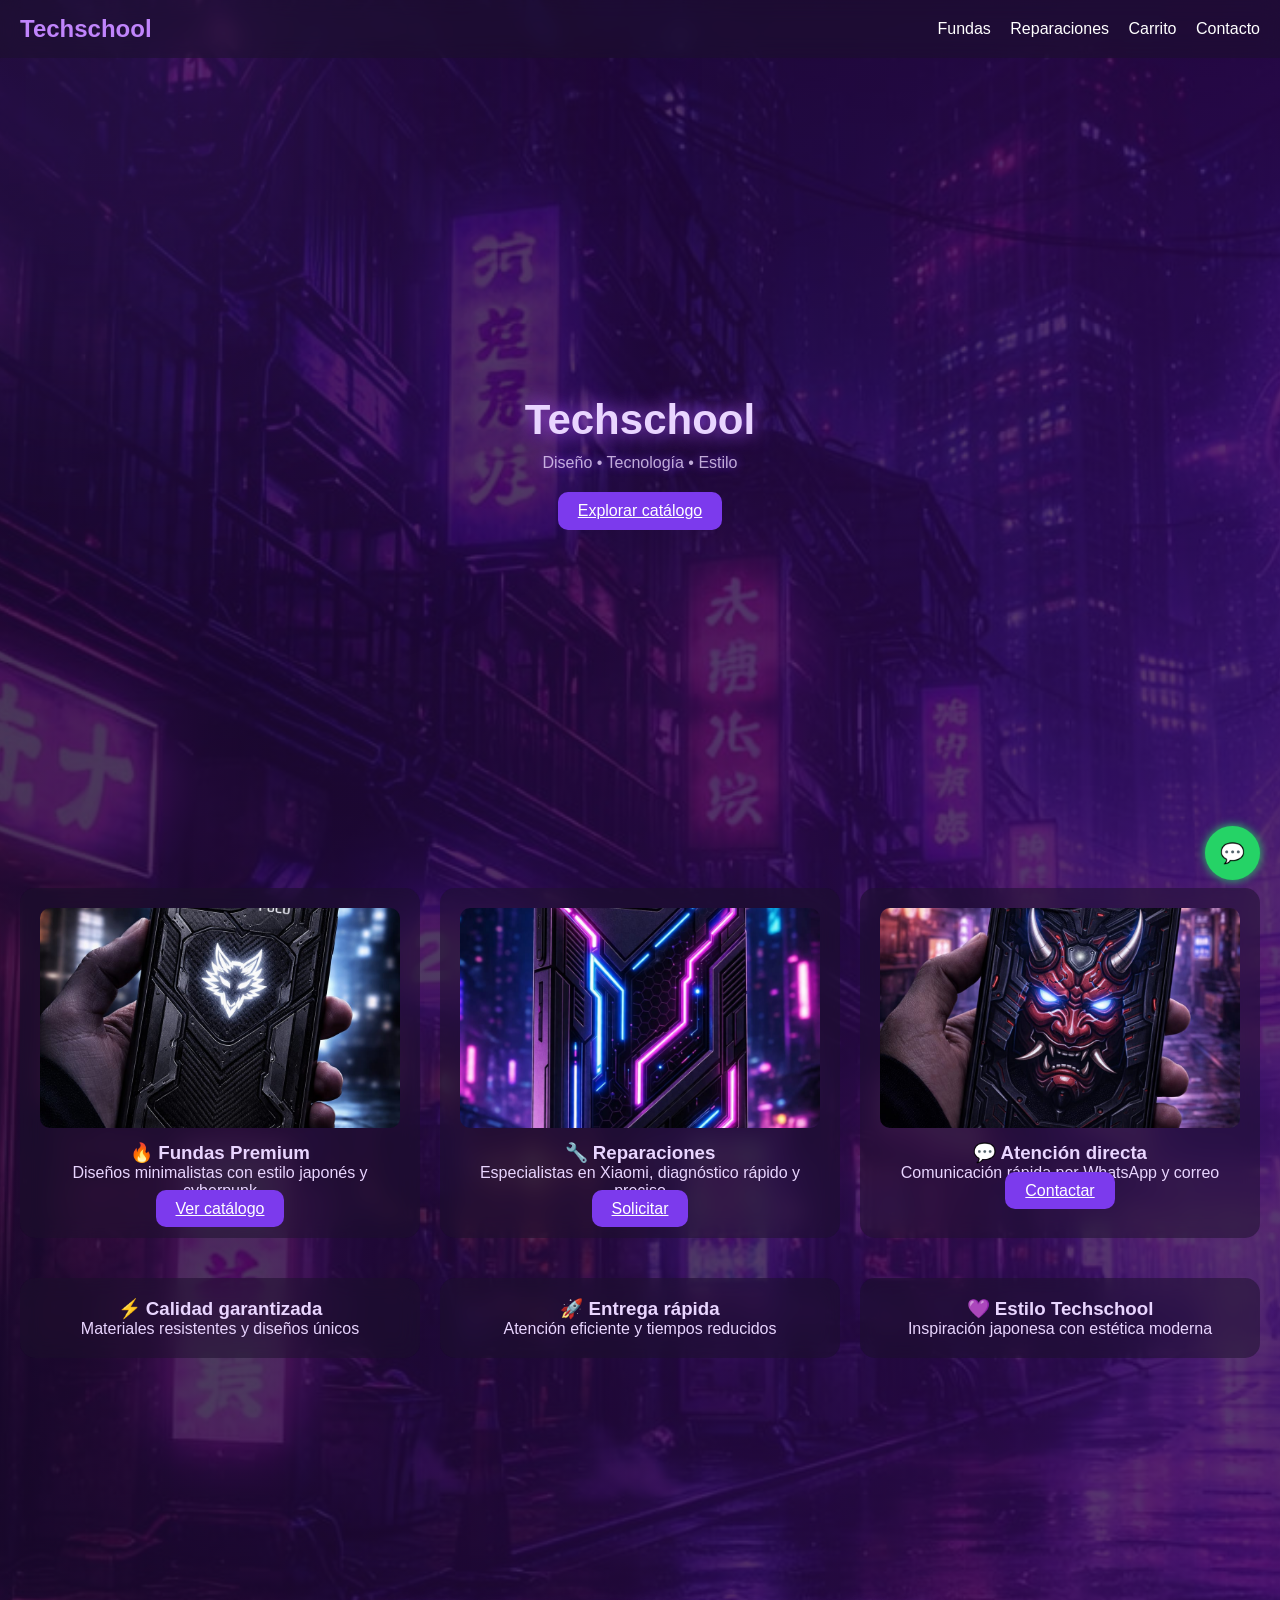
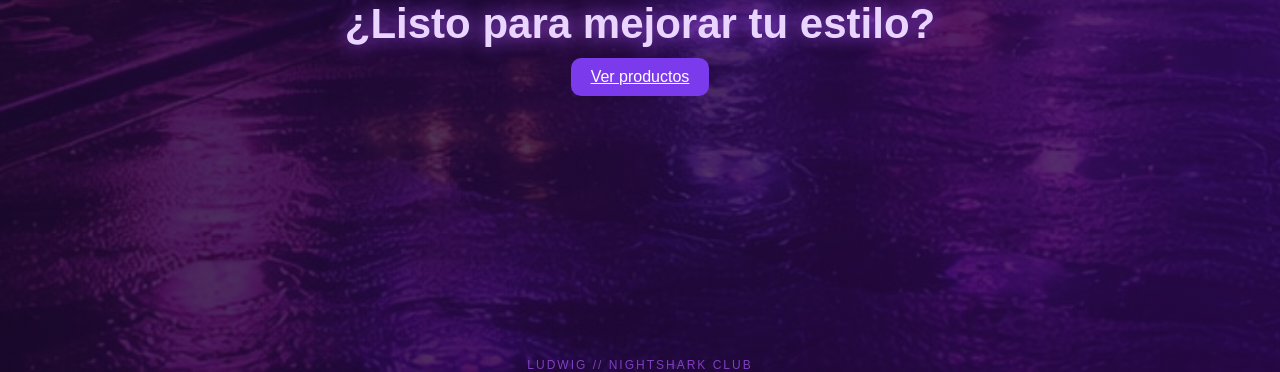
<file: index.html>
<!DOCTYPE html>
<html lang="es">
<head>

<!-- =============================
🧠 CONFIGURACIÓN GENERAL
============================= -->
<meta charset="UTF-8">
<meta name="viewport" content="width=device-width, initial-scale=1.0">

<title>Techschool</title>

<!-- 🎨 ESTILOS -->
<link rel="stylesheet" href="css/style.css">

</head>

<body>

<!-- =============================
🧭 NAVBAR (MENÚ PRINCIPAL)
============================= -->
<nav>

<h1>Techschool</h1>

<div>
<a href="productos.html">Fundas</a>
<a href="reparaciones.html">Reparaciones</a>
<a href="carrito.html">Carrito</a>
<a href="contacto.html">Contacto</a>
</div>

</nav>


<!-- =============================
🎯 HERO (PRESENTACIÓN PRINCIPAL)
============================= -->
<section class="hero" id="hero">

<h2>Techschool</h2>
<p>Diseño • Tecnología • Estilo</p>

<a href="productos.html" class="btn">Explorar catálogo</a>

</section>


<!-- =============================
🔥 SECCIÓN DESTACADA
============================= -->
<section class="productos">

<div class="card show">

<img src="img/funda1.jpg" alt="Fundas premium">

<h3>🔥 Fundas Premium</h3>
<p>Diseños minimalistas con estilo japonés y cyberpunk</p>

<a href="productos.html" class="btn">Ver catálogo</a>

</div>


<div class="card show">

<img src="img/funda5.jpg" alt="Reparaciones">

<h3>🔧 Reparaciones</h3>
<p>Especialistas en Xiaomi, diagnóstico rápido y preciso</p>

<a href="reparaciones.html" class="btn">Solicitar</a>

</div>


<div class="card show">

<img src="img/funda3.jpg" alt="Contacto">

<h3>💬 Atención directa</h3>
<p>Comunicación rápida por WhatsApp y correo</p>

<a href="contacto.html" class="btn">Contactar</a>

</div>

</section>


<!-- =============================
💡 SECCIÓN INFORMATIVA
============================= -->
<section class="productos">

<div class="card show">
<h3>⚡ Calidad garantizada</h3>
<p>Materiales resistentes y diseños únicos</p>
</div>

<div class="card show">
<h3>🚀 Entrega rápida</h3>
<p>Atención eficiente y tiempos reducidos</p>
</div>

<div class="card show">
<h3>💜 Estilo Techschool</h3>
<p>Inspiración japonesa con estética moderna</p>
</div>

</section>


<!-- =============================
🚀 CTA FINAL (LLAMADO A ACCIÓN)
============================= -->
<section class="hero" style="height:60vh;">

<h2>¿Listo para mejorar tu estilo?</h2>

<a href="productos.html" class="btn">Ver productos</a>

</section>


<!-- =============================
💬 BOTÓN WHATSAPP
============================= -->
<a href="https://wa.me/525611371548" class="whatsapp">💬</a>


<!-- =============================
📌 FOOTER (ACCESO ADMIN OCULTO)
============================= -->
<footer class="ludwig" onclick="adminAccess()">
LUDWIG // NIGHTSHARK CLUB
</footer>


<!-- =============================
⚙️ SCRIPT PRINCIPAL
============================= -->
<script src="js/app.js"></script>


<!-- =============================
🔐 FUNCIÓN ACCESO ADMIN
============================= -->
<script>
function adminAccess(){
    // Redirige al login oculto
    window.location.href="login.html";
}
</script>

</body>
</html>
</file>
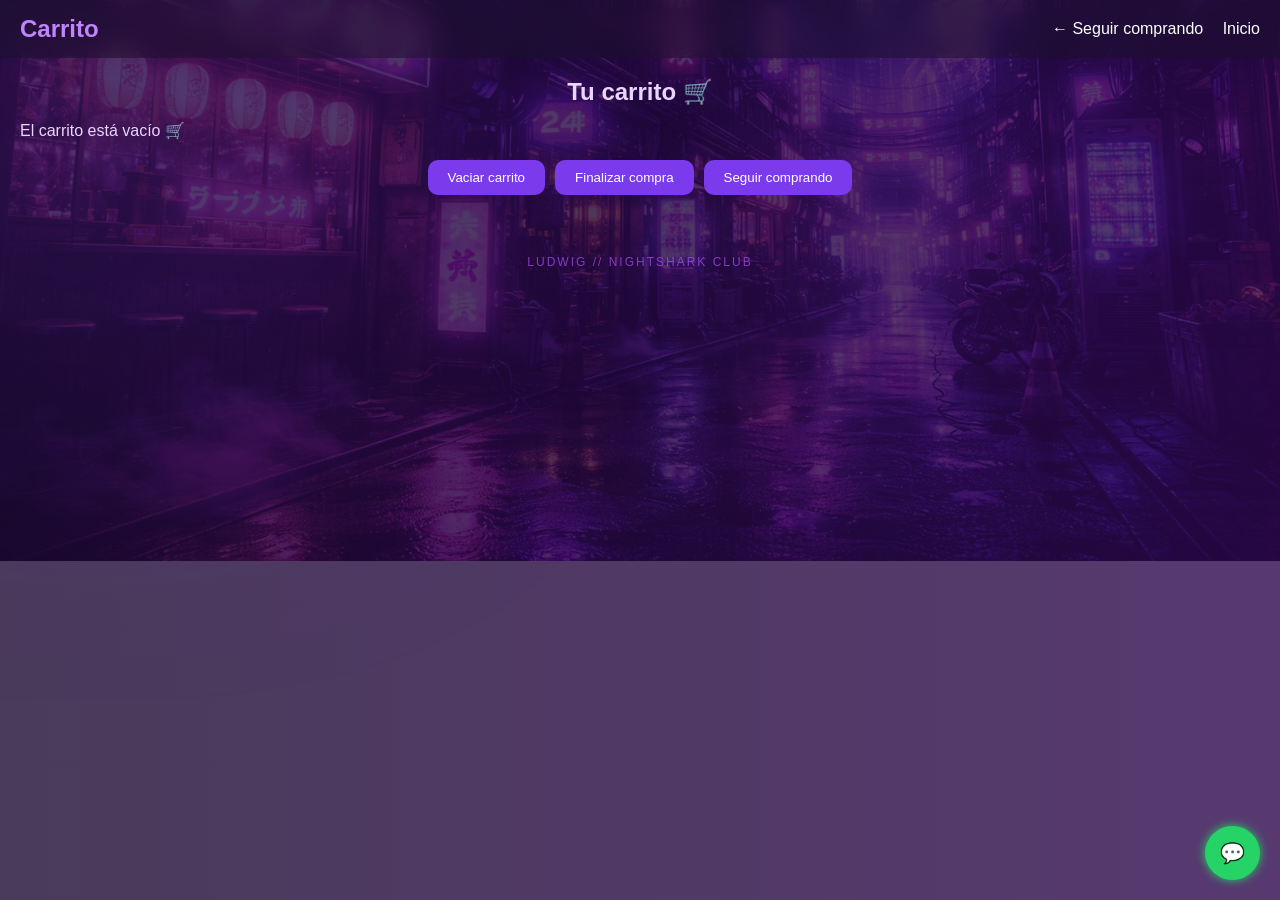
<file: carrito.html>
<!DOCTYPE html>
<html lang="es">
<head>

<!-- =============================
🧠 CONFIGURACIÓN GENERAL
============================= -->
<meta charset="UTF-8">
<meta name="viewport" content="width=device-width, initial-scale=1.0">

<title>Carrito | Techschool</title>

<link rel="stylesheet" href="css/style.css">

</head>

<body>

<!-- =============================
🧭 NAVBAR
============================= -->
<nav>
<h1>Carrito</h1>

<div>
<a href="productos.html">← Seguir comprando</a>
<a href="index.html">Inicio</a>
</div>
</nav>


<!-- =============================
🛒 CONTENEDOR PRINCIPAL
============================= -->
<div class="carrito-container">

<!-- 🧾 TÍTULO -->
<h2 style="text-align:center; margin-bottom:15px;">
Tu carrito 🛒
</h2>

<!-- 📦 LISTA -->
<ul id="lista"></ul>

<!-- 💰 TOTAL -->
<h2 id="total" style="text-align:center; margin-top:15px;"></h2>


<!-- =============================
🔘 BOTONES
============================= -->
<div style="
    margin-top:20px;
    display:flex;
    gap:10px;
    flex-wrap:wrap;
    justify-content:center;
">

<!-- 🧹 Vaciar -->
<button onclick="vaciar()">Vaciar carrito</button>

<!-- 💳 Comprar -->
<button onclick="comprar()">Finalizar compra</button>

<!-- 🔙 Regresar -->
<button onclick="window.location.href='productos.html'">
Seguir comprando
</button>

</div>

</div>


<!-- =============================
💬 WHATSAPP
============================= -->
<a href="https://wa.me/525611371548" class="whatsapp">💬</a>


<!-- =============================
📌 FOOTER
============================= -->
<footer class="ludwig" onclick="adminAccess()">
LUDWIG // NIGHTSHARK CLUB
</footer>


<!-- =============================
⚙️ SCRIPT
============================= -->
<script src="js/cart.js"></script>


<!-- =============================
🔐 ADMIN
============================= -->
<script>
function adminAccess(){
    window.location.href="login.html";
}
</script>

</body>
</html>
</file>
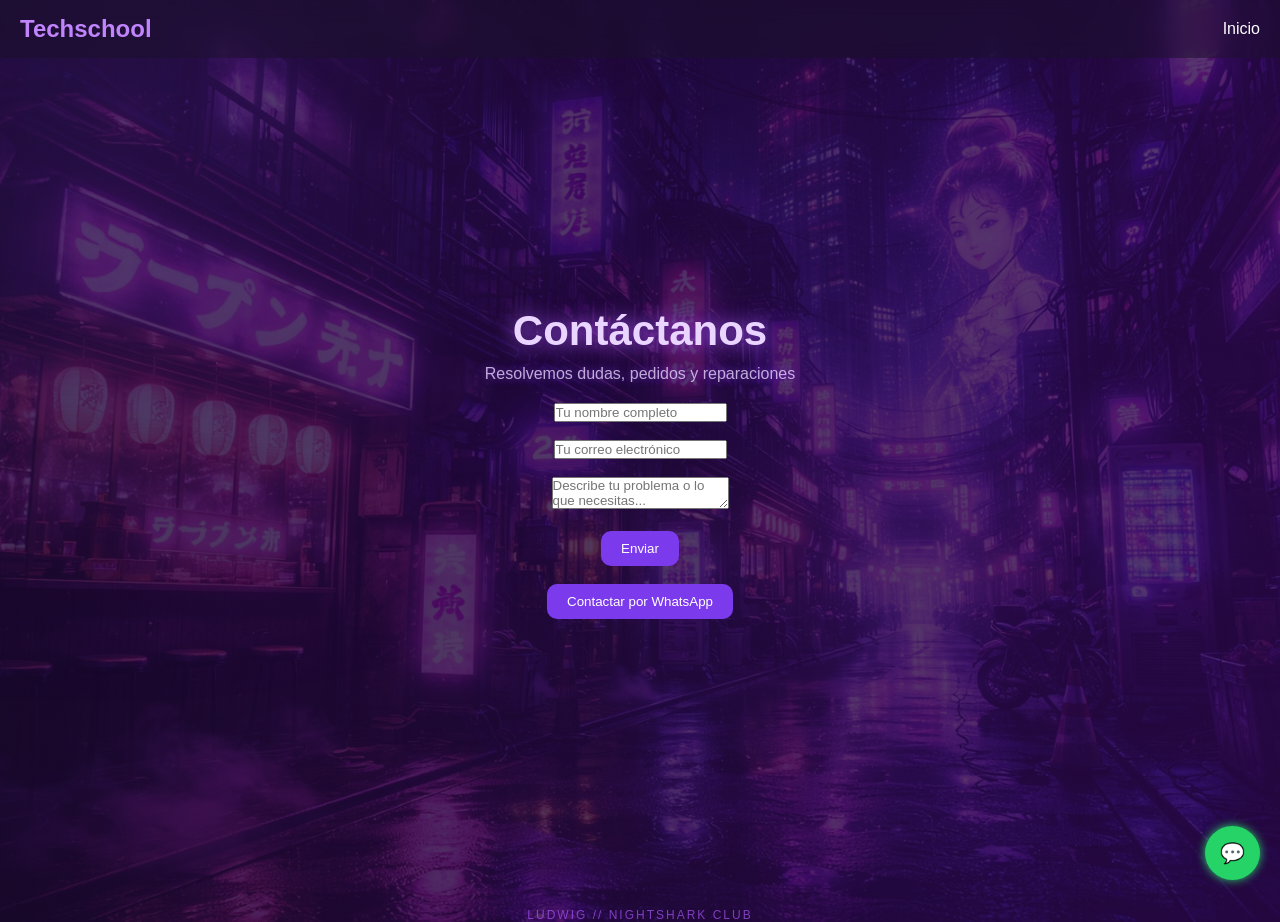
<file: contacto.html>
<!DOCTYPE html>
<html lang="es">
<head>

<!-- =============================
🧠 CONFIGURACIÓN GENERAL
============================= -->
<meta charset="UTF-8">
<meta name="viewport" content="width=device-width, initial-scale=1.0">

<title>Contacto | Techschool</title>

<!-- 🎨 ESTILOS -->
<link rel="stylesheet" href="css/style.css">

</head>

<body>

<!-- =============================
🧭 NAVBAR
============================= -->
<nav>

<h1>Techschool</h1>

<a href="index.html">Inicio</a>

</nav>


<!-- =============================
💬 SECCIÓN PRINCIPAL
============================= -->
<section class="hero">

<h2>Contáctanos</h2>
<p>Resolvemos dudas, pedidos y reparaciones</p>


<!-- =============================
📩 FORMULARIO (FORMSPREE)
============================= -->
<form action="https://formspree.io/f/xzdkvzdk" method="POST">

<!-- 👤 Nombre -->
<input 
name="nombre" 
placeholder="Tu nombre completo" 
required
><br><br>

<!-- 📧 Correo -->
<input 
name="email" 
type="email" 
placeholder="Tu correo electrónico" 
required
><br><br>

<!-- 📝 Mensaje -->
<textarea 
name="mensaje" 
placeholder="Describe tu problema o lo que necesitas..." 
required
></textarea><br><br>

<!-- 🔘 Enviar -->
<button>Enviar</button>

</form>


<br>


<!-- =============================
💬 BOTÓN WHATSAPP DIRECTO
============================= -->
<button onclick="whatsapp()">Contactar por WhatsApp</button>

</section>


<!-- =============================
💬 BOTÓN FLOTANTE
============================= -->
<a href="https://wa.me/525611371548" class="whatsapp">💬</a>


<!-- =============================
📌 FOOTER + ADMIN
============================= -->
<footer class="ludwig" onclick="adminAccess()">
LUDWIG // NIGHTSHARK CLUB
</footer>


<!-- =============================
⚙️ SCRIPTS
============================= -->
<script>

// =============================
// 💬 FUNCIÓN WHATSAPP
// =============================
function whatsapp(){
    window.open("https://wa.me/525611371548");
}


// =============================
// 🔐 ACCESO ADMIN
// =============================
function adminAccess(){
    window.location.href="login.html";
}

</script>

</body>
</html>
</file>
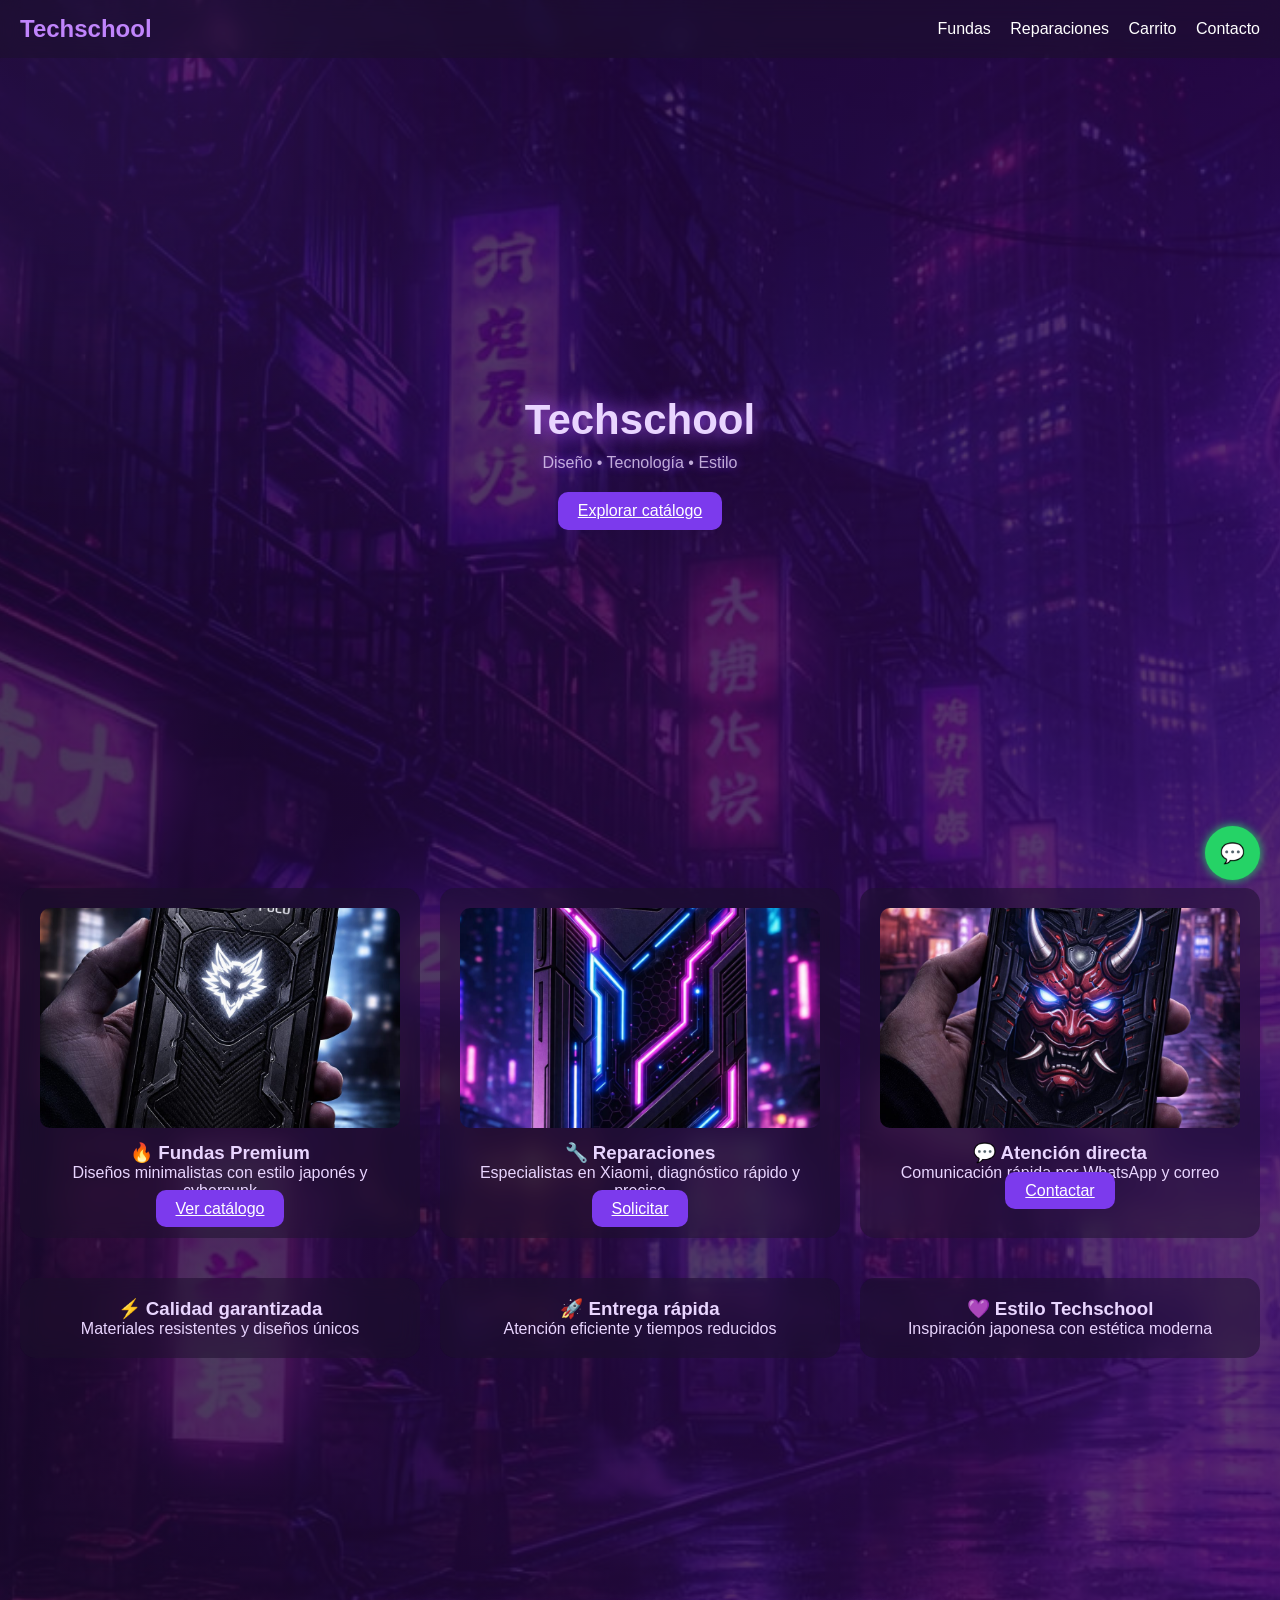
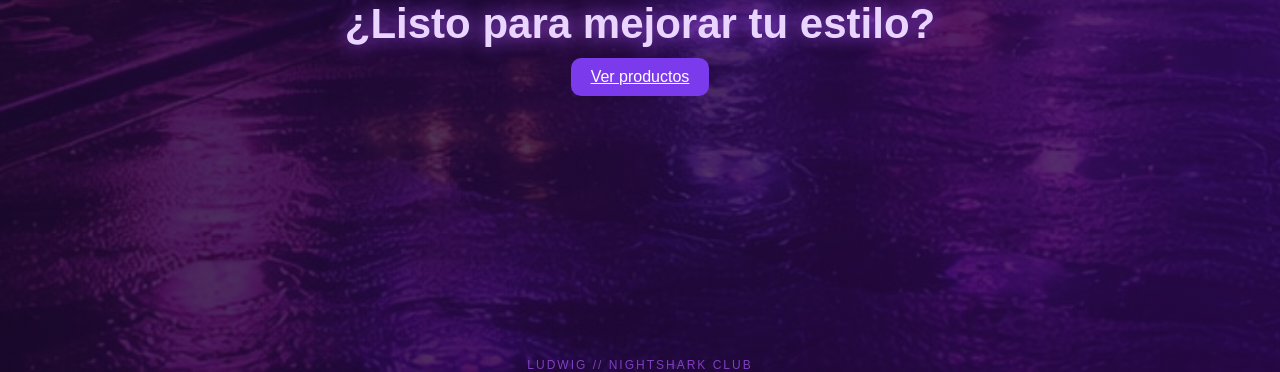
<file: dashboard.html>
<!DOCTYPE html>
<html lang="es">
<head>
<meta charset="UTF-8">
<title>Dashboard Admin</title>

<!-- =============================
🎨 ESTILOS GENERALES
============================= -->
<link rel="stylesheet" href="css/style.css">
</head>

<body>

<!-- =============================
🌌 FONDO MATRIX (EFECTO VISUAL)
============================= -->
<canvas id="matrix"></canvas>

<!-- =============================
🔐 PROTECCIÓN DE ACCESO
============================= -->
<script>
// Si no hay sesión activa, regresa al inicio
if(localStorage.getItem("login") !== "true"){
    window.location.href="index.html";
}
</script>

<!-- =============================
🧠 TÍTULO PRINCIPAL
============================= -->
<h1 style="text-align:center;">Panel de Administración</h1>


<!-- =============================
💻 CONSOLA HACKER
============================= -->
<div class="console" id="console">
    <p>> sistema iniciando...</p>
</div>


<!-- =============================
⌨️ INPUT DE COMANDOS
============================= -->
<div style="text-align:center; margin-top:10px;">
    <input id="cmd" placeholder="Escribe un comando..." style="width:60%;">
    <button onclick="ejecutar()">Ejecutar</button>
</div>


<!-- =============================
📦 FORMULARIO DE PRODUCTOS
============================= -->
<div style="text-align:center; margin-top:30px;">

    <!-- Nombre del producto -->
    <input id="n" placeholder="Nombre del producto"><br><br>

    <!-- Precio -->
    <input id="pr" placeholder="Precio"><br><br>

    <!-- Ruta de imagen -->
    <input id="img" placeholder="Ruta imagen (img/fundaX.jpg)"><br><br>

    <!-- Botones -->
    <button onclick="add()">Agregar producto</button>
    <button onclick="logout()">Cerrar sesión</button>

</div>


<!-- =============================
📌 FOOTER (ACCESO OCULTO)
============================= -->
<footer class="ludwig">
LUDWIG // NIGHTSHARK CLUB
</footer>


<!-- =============================
⚙️ SCRIPT PRINCIPAL
============================= -->
<script src="js/dashboard.js"></script>

</body>
</html>
</file>
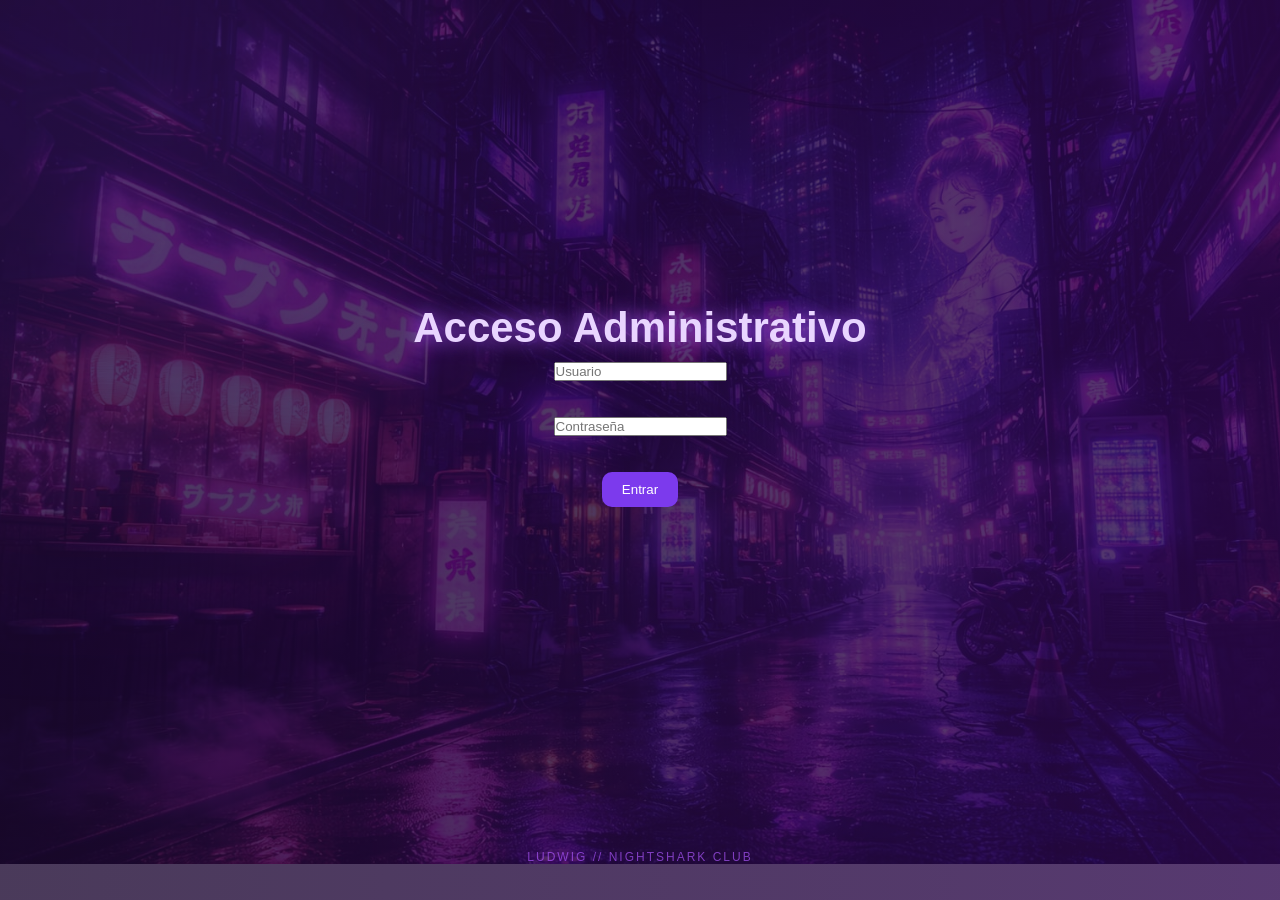
<file: login.html>
<!DOCTYPE html>
<html lang="es">
<head>

<!-- =============================
🧠 CONFIGURACIÓN GENERAL
============================= -->
<meta charset="UTF-8">
<meta name="viewport" content="width=device-width, initial-scale=1.0">

<title>Login Admin | Techschool</title>

<!-- 🎨 ESTILOS -->
<link rel="stylesheet" href="css/style.css">

</head>

<body>

<!-- =============================
🔐 SECCIÓN LOGIN
============================= -->
<section class="hero">

<h2>Acceso Administrativo</h2>

<!-- 👤 USUARIO -->
<input 
id="u" 
placeholder="Usuario"
><br><br>

<!-- 🔑 CONTRASEÑA -->
<input 
id="p" 
type="password" 
placeholder="Contraseña"
><br><br>

<!-- 🔘 BOTÓN LOGIN -->
<button id="loginBtn">Entrar</button>

</section>


<!-- =============================
📌 FOOTER
============================= -->
<footer class="ludwig">
LUDWIG // NIGHTSHARK CLUB
</footer>


<!-- =============================
⚙️ SCRIPT LOGIN
============================= -->
<script src="js/login.js"></script>

</body>
</html>
</file>
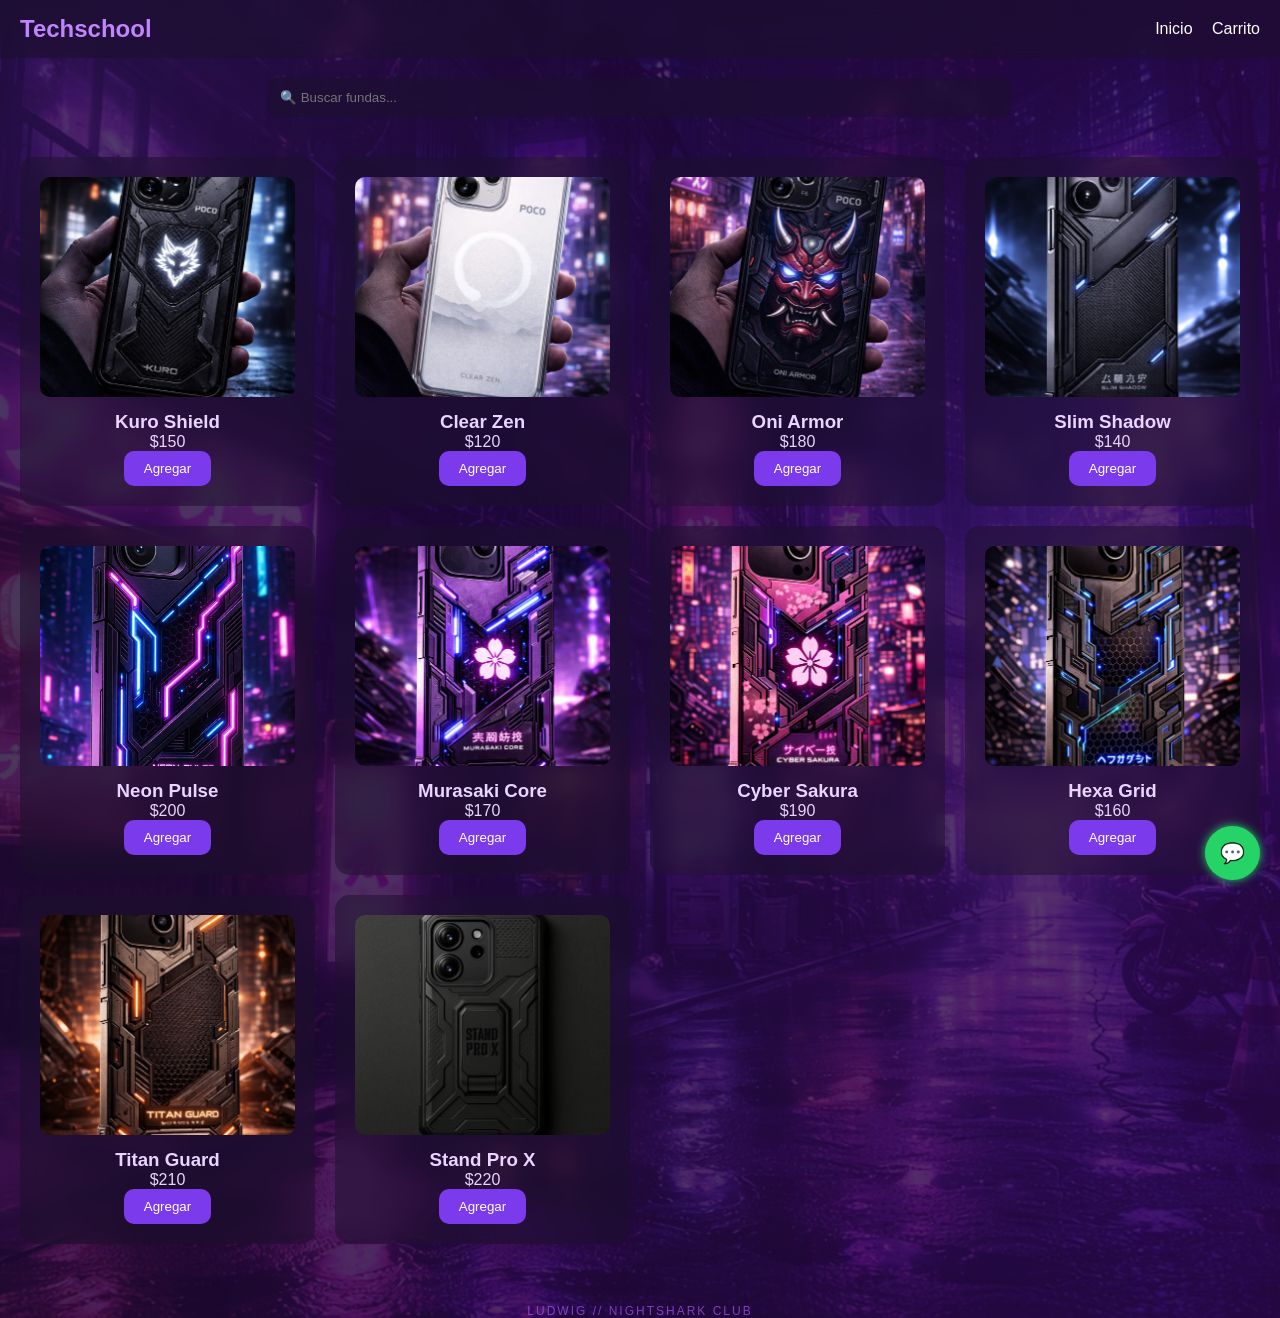
<file: productos.html>
<!DOCTYPE html>
<html lang="es">
<head>

<!-- =============================
🧠 CONFIGURACIÓN GENERAL
============================= -->
<meta charset="UTF-8">
<meta name="viewport" content="width=device-width, initial-scale=1.0">

<title>Fundas | Techschool</title>

<!-- 🎨 ESTILOS -->
<link rel="stylesheet" href="css/style.css">

</head>

<body>

<!-- =============================
🧭 NAVBAR (NAVEGACIÓN)
============================= -->
<nav>

<h1>Techschool</h1>

<div>
<a href="index.html">Inicio</a>
<a href="carrito.html">Carrito</a>
</div>

</nav>


<!-- =============================
🔍 BUSCADOR DE PRODUCTOS
============================= -->
<div class="search">

<input 
id="buscar" 
placeholder="🔍 Buscar fundas..."
>

</div>


<!-- =============================
📦 CONTENEDOR DE PRODUCTOS
============================= -->
<section id="productos" class="productos">

<!-- 🔥 Los productos se insertan dinámicamente desde store.js -->

</section>


<!-- =============================
💬 BOTÓN WHATSAPP
============================= -->
<a href="https://wa.me/525611371548" class="whatsapp">💬</a>


<!-- =============================
📌 FOOTER + ACCESO ADMIN
============================= -->
<footer class="ludwig" onclick="adminAccess()">
LUDWIG // NIGHTSHARK CLUB
</footer>


<!-- =============================
⚙️ SCRIPTS (ORDEN IMPORTANTE)
============================= -->

<!-- 🧠 carrito primero (funciones) -->
<script src="js/cart.js"></script>

<!-- 🛒 productos después (usa carrito) -->
<script src="js/store.js"></script>


<!-- =============================
🔐 FUNCIÓN ADMIN OCULTO
============================= -->
<script>
function adminAccess(){
    window.location.href="login.html";
}
</script>

</body>
</html>
</file>
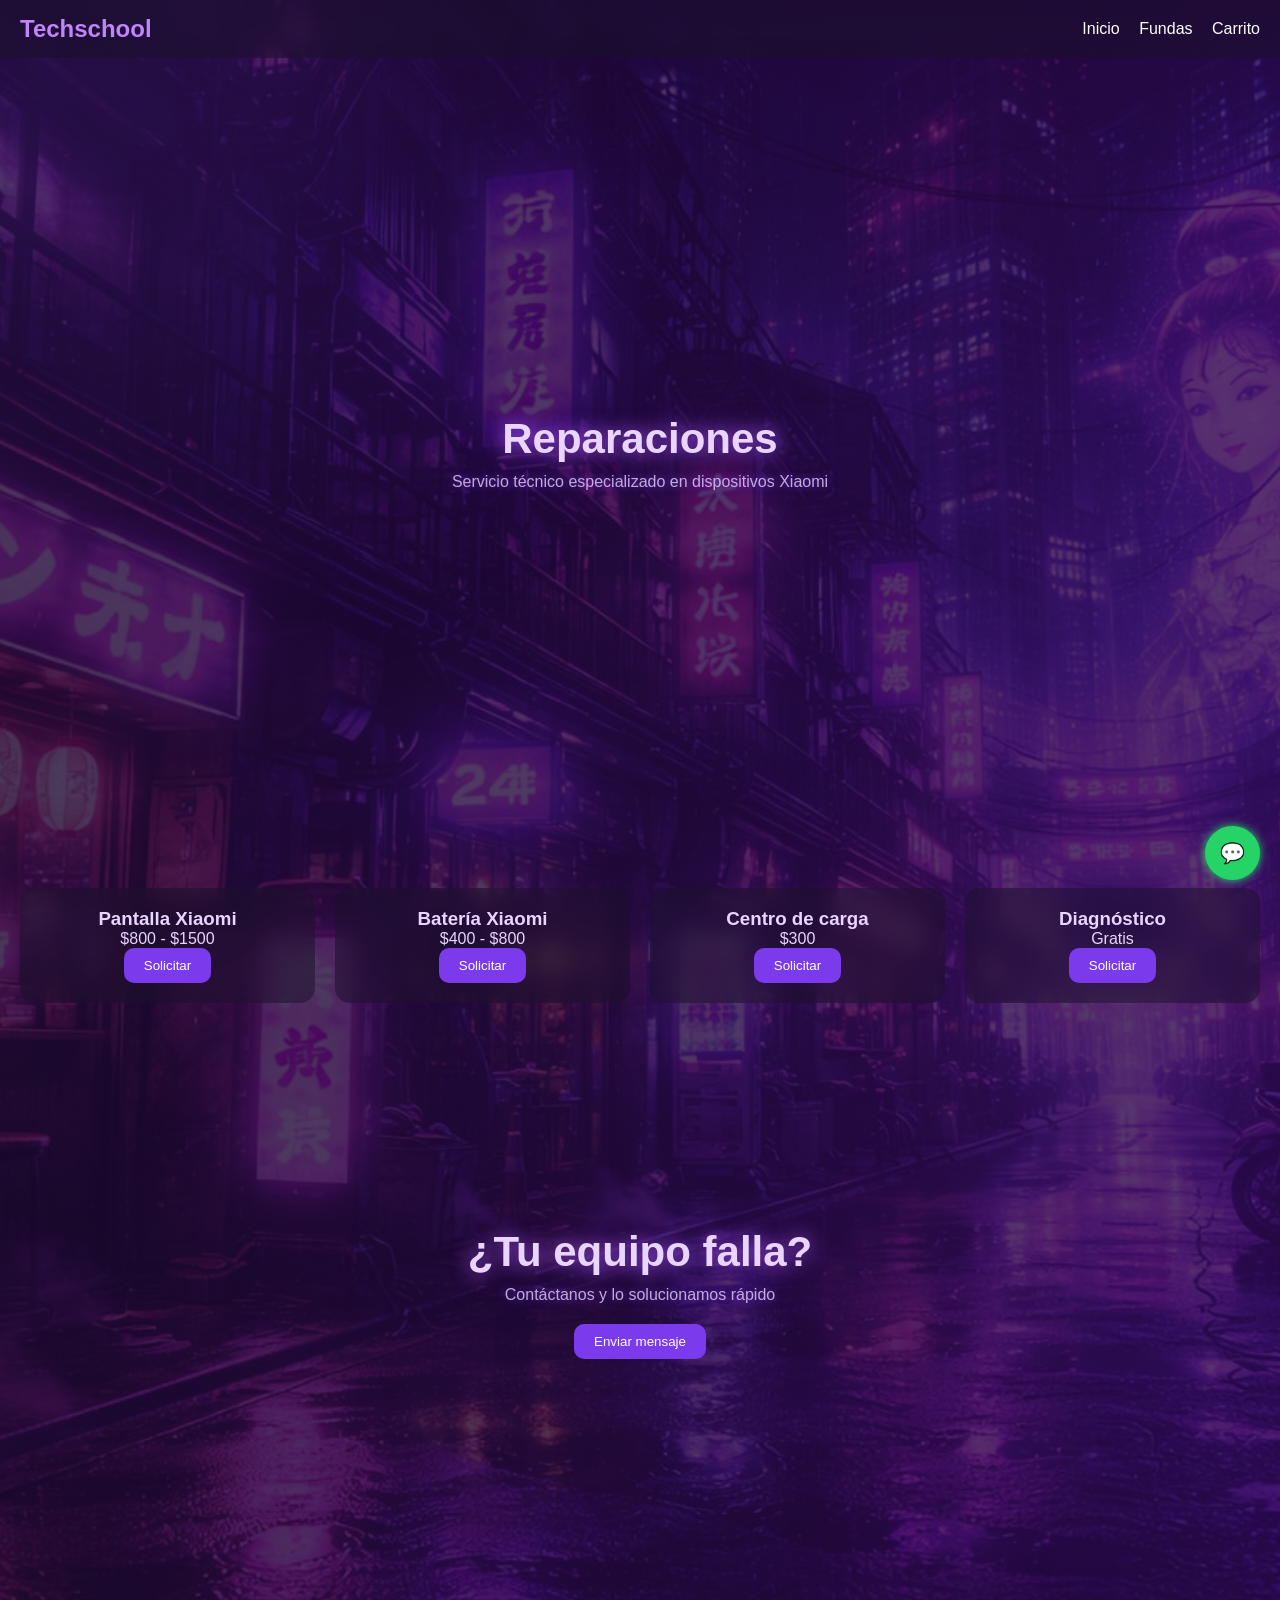
<file: reparaciones.html>
<!DOCTYPE html>
<html lang="es">
<head>

<!-- =============================
🧠 CONFIGURACIÓN
============================= -->
<meta charset="UTF-8">
<meta name="viewport" content="width=device-width, initial-scale=1.0">

<title>Reparaciones | Techschool</title>

<link rel="stylesheet" href="css/style.css">

</head>

<body>

<!-- =============================
🧭 NAVBAR
============================= -->
<nav>

<h1>Techschool</h1>

<div>
<a href="index.html">Inicio</a>
<a href="productos.html">Fundas</a>
<a href="carrito.html">Carrito</a>
</div>

</nav>


<!-- =============================
🔧 HERO
============================= -->
<section class="hero">

<h2>Reparaciones</h2>
<p>Servicio técnico especializado en dispositivos Xiaomi</p>

</section>


<!-- =============================
📦 SERVICIOS
============================= -->
<section class="productos">

<!-- 📱 PANTALLA -->
<div class="card show">
<h3>Pantalla Xiaomi</h3>
<p>$800 - $1500</p>
<button onclick="w('pantalla Xiaomi')">Solicitar</button>
</div>

<!-- 🔋 BATERÍA -->
<div class="card show">
<h3>Batería Xiaomi</h3>
<p>$400 - $800</p>
<button onclick="w('batería Xiaomi')">Solicitar</button>
</div>

<!-- 🔌 CENTRO DE CARGA -->
<div class="card show">
<h3>Centro de carga</h3>
<p>$300</p>
<button onclick="w('centro de carga')">Solicitar</button>
</div>

<!-- 🧠 DIAGNÓSTICO -->
<div class="card show">
<h3>Diagnóstico</h3>
<p>Gratis</p>
<button onclick="w('diagnóstico')">Solicitar</button>
</div>

</section>


<!-- =============================
🚀 CTA FINAL
============================= -->
<section class="hero" style="height:60vh;">

<h2>¿Tu equipo falla?</h2>
<p>Contáctanos y lo solucionamos rápido</p>

<button onclick="w('reparación general')">Enviar mensaje</button>

</section>


<!-- =============================
💬 BOTÓN WHATSAPP
============================= -->
<a href="https://wa.me/525611371548" class="whatsapp">💬</a>


<!-- =============================
📌 FOOTER
============================= -->
<footer class="ludwig" onclick="adminAccess()">
LUDWIG // NIGHTSHARK CLUB
</footer>


<!-- =============================
⚙️ SCRIPTS
============================= -->
<script src="js/repair.js"></script>

<script>

// 🔐 acceso admin oculto
function adminAccess(){
    window.location.href="login.html";
}

</script>

</body>
</html>
</file>
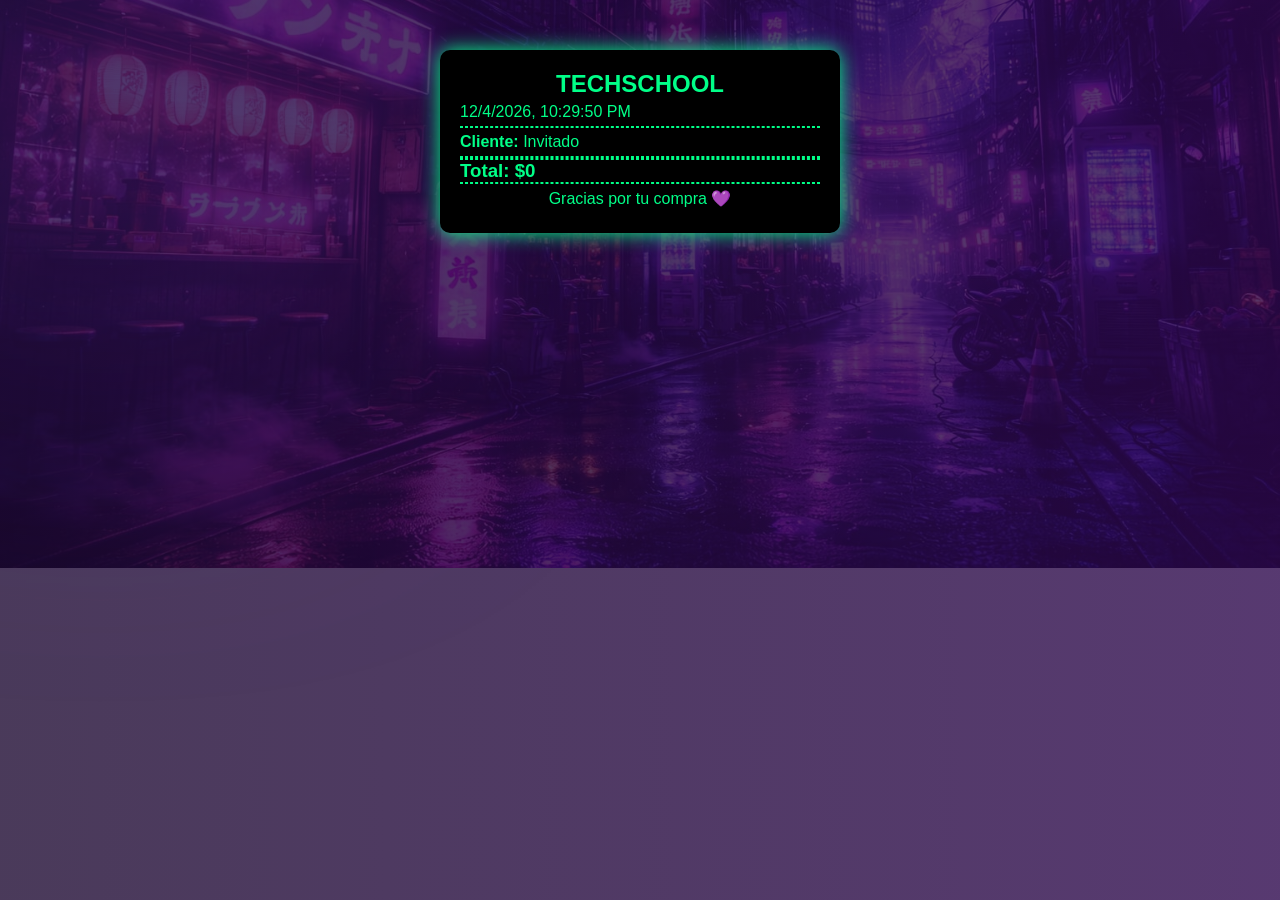
<file: ticket.html>
<!DOCTYPE html>
<html lang="es">
<head>

<!-- =============================
🧠 CONFIGURACIÓN GENERAL
============================= -->
<meta charset="UTF-8">
<meta name="viewport" content="width=device-width, initial-scale=1.0">

<title>Ticket | Techschool</title>

<!-- 🎨 ESTILOS GENERALES -->
<link rel="stylesheet" href="css/style.css">

<!-- =============================
🎟️ ESTILO PRO DEL TICKET
============================= -->
<style>

/* Contenedor principal del ticket */
.ticket{
    max-width:400px;
    margin:50px auto;

    background:#000; /* estilo consola */
    color:#00ff88;   /* verde hacker */

    padding:20px;
    border-radius:10px;

    font-family:monospace;

    box-shadow:0 0 20px #00ff88;
}

/* Título */
.ticket h2{
    text-align:center;
}

/* Líneas separadoras */
.ticket hr{
    border:1px dashed #00ff88;
}

/* Espaciado */
.ticket p{
    margin:5px 0;
}

</style>

</head>

<body>

<!-- =============================
🧾 TICKET DE COMPRA
============================= -->
<div class="ticket">

<!-- 🏪 Nombre tienda -->
<h2>TECHSCHOOL</h2>

<!-- 📅 Fecha dinámica -->
<p id="fecha"></p>

<hr>

<!-- 👤 Cliente -->
<p><strong>Cliente:</strong> <span id="cliente"></span></p>

<hr>

<!-- 📦 Productos -->
<div id="items">
    <!-- JS inserta productos aquí -->
</div>

<hr>

<!-- 💰 Total -->
<h3 id="total"></h3>

<hr>

<!-- 💜 Mensaje final -->
<p style="text-align:center;">
Gracias por tu compra 💜
</p>

</div>

<!-- =============================
⚙️ SCRIPT ACTIVO (YA CONECTADO)
============================= -->
<script src="js/ticket.js"></script>

</body>
</html>
</file>
<file: css/style.css>
/* =============================
🧠 RESET GLOBAL
============================= */
/* Elimina márgenes por defecto y define caja estándar */
*{
    margin:0;
    padding:0;
    box-sizing:border-box;
    font-family:Arial, sans-serif;
}


/* =============================
🌌 FONDO GENERAL (LAVA + IMAGEN)
============================= */
/* Combina un degradado animado con una imagen */
body{
    background:
    linear-gradient(270deg,#1a102bcc,#3b0764cc,#0f0a1acc,#6d28d9cc),
    url("../img/bg.jpg");

    background-size:800% 800%, cover;
    background-position:center;
    background-repeat:no-repeat;

    animation:lava 15s ease infinite;
    color:#e9d5ff;
    overflow-x:hidden;
}


/* 💡 EFECTO GLOW (BRILLO DIFUSO) */
body::before{
    content:"";
    position:fixed;
    width:400px;
    height:400px;
    background:#7c3aed;
    filter:blur(180px);
    top:-100px;
    left:-100px;
    opacity:0.3;
    z-index:-1;
}


/* =============================
🧭 NAVBAR (EFECTO GLASS)
============================= */
/* Barra superior con transparencia tipo vidrio */
nav{
    display:flex;
    justify-content:space-between;
    align-items:center;
    padding:15px 20px;

    background:#1a102b80;
    backdrop-filter:blur(10px);

    position:sticky;
    top:0;
    z-index:100;
}

nav h1{
    color:#c084fc;
}

nav a{
    color:white;
    margin-left:15px;
    text-decoration:none;
    transition:0.3s;
}

nav a:hover{
    color:#c084fc;
}


/* =============================
🎯 HERO (SECCIÓN PRINCIPAL)
============================= */
.hero{
    height:90vh;

    display:flex;
    flex-direction:column;
    justify-content:center;
    align-items:center;

    text-align:center;
    padding:20px;
}

.hero h2{
    font-size:42px;
    margin-bottom:10px;

    /* brillo neón */
    text-shadow:0 0 20px #a855f7;
}

.hero p{
    opacity:0.8;
    margin-bottom:20px;

    text-shadow:0 0 10px #7c3aed;
}


/* =============================
🔘 BOTONES
============================= */
button, .btn{
    background:#7c3aed;
    color:white;

    padding:10px 20px;
    border:none;
    border-radius:10px;

    cursor:pointer;
    transition:0.3s;
}

button:hover, .btn:hover{
    transform:scale(1.05);
    box-shadow:0 0 12px #a855f7;
}


/* =============================
🔍 BUSCADOR
============================= */
.search{
    text-align:center;
    margin:20px;
}

.search input{
    padding:12px;
    width:60%;

    border-radius:10px;
    border:none;

    background:#1a102b80;
    backdrop-filter:blur(10px);

    color:white;
    outline:none;
}


/* =============================
📦 GRID DE PRODUCTOS
============================= */
.productos{
    display:grid;

    /* diseño adaptable */
    grid-template-columns:repeat(auto-fit, minmax(250px,1fr));

    gap:20px;
    padding:20px;
}


/* =============================
🧊 CARDS (EFECTO GLASS)
============================= */
.card{
    background:#1a102b80;
    backdrop-filter:blur(10px);

    padding:20px;
    border-radius:15px;

    text-align:center;

    transition:0.3s;

    /* animación inicial */
    opacity:0;
    transform:translateY(20px);
}

.card.show{
    opacity:1;
    transform:translateY(0);
}

.card:hover{
    transform:scale(1.05);
    box-shadow:0 0 20px #a855f7;
}


/* 🖼️ IMÁGENES DE PRODUCTO */
.card img{
    width:100%;
    height:220px; /* 🔥 tamaño uniforme */
    object-fit:cover; /* evita deformaciones */

    border-radius:10px;
    margin-bottom:10px;

    transition:0.3s;
}

.card:hover img{
    transform:scale(1.08);
    filter:brightness(1.2);
}


/* =============================
🛒 CARRITO
============================= */
.carrito-container{
    padding:20px;
}

.carrito-container ul{
    list-style:none;
    margin-bottom:20px;
}

.carrito-container li{
    margin-bottom:10px;
}


/* =============================
💬 BOTÓN WHATSAPP
============================= */
.whatsapp{
    position:fixed;
    bottom:20px;
    right:20px;

    background:#25d366;
    padding:15px;
    border-radius:50%;

    text-decoration:none;
    font-size:20px;

    box-shadow:0 0 10px #25d366;
}


/* =============================
📌 FOOTER (MARCA)
============================= */
.ludwig{
    text-align:center;
    font-size:12px;

    color:#a855f7;
    margin-top:40px;

    opacity:0.7;
    letter-spacing:2px;

    cursor:pointer;
    transition:0.3s;
}

.ludwig:hover{
    opacity:1;
    text-shadow:0 0 10px #a855f7;
}


/* =============================
💻 CONSOLA HACKER
============================= */
.console{
    background:black;
    color:#00ff88;

    padding:15px;
    margin:20px;

    font-family:monospace;

    border-radius:10px;
    box-shadow:0 0 15px #00ff88;

    height:250px;
    overflow-y:auto;
}

.console p{
    margin:4px 0;
}


/* =============================
🌌 MATRIX CANVAS
============================= */
#matrix{
    position:fixed;
    top:0;
    left:0;
    width:100%;
    height:100%;
    z-index:-2;
}


/* =============================
✨ ANIMACIONES
============================= */
.show{
    opacity:1 !important;
    transform:translateY(0) !important;
}

/* 🔥 ANIMACIÓN LAVA */
@keyframes lava{
    0%{background-position:0% 50%;}
    50%{background-position:100% 50%;}
    100%{background-position:0% 50%;}
}
</file>
